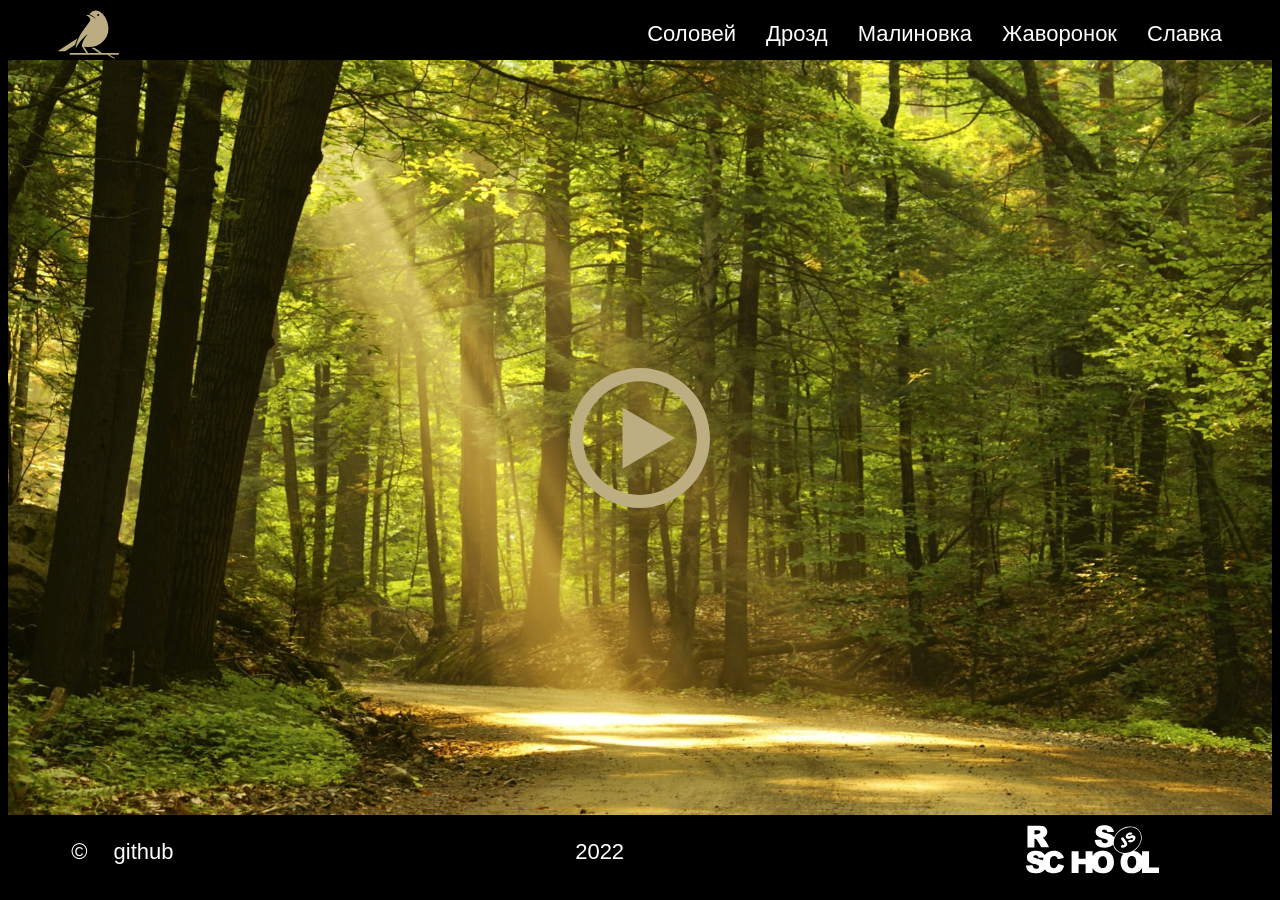
<file: eco-sounds/index.html>
<!DOCTYPE html>
<html lang="en">

<head>
    <meta charset="UTF-8">
    <meta http-equiv="X-UA-Compatible" content="IE=edge">
    <meta name="viewport" content="width=device-width, initial-scale=1.0">
    <link rel="shortcut icon" href="./assets/favicon.ico" type="image/x-icon">
    <link rel="preconnect" href="https://fonts.googleapis.com">
    <link rel="preconnect" href="https://fonts.gstatic.com" crossorigin>
    <link href="https://fonts.googleapis.com/css2?family=Inter:wght@400;700&family=Merriweather:wght@700&display=swap" rel="stylesheet">
    <link rel="stylesheet" href="style.css">
    <title>Document</title>
</head>

<body>
    <header>

        <div class="logo"> </div>
        <nav class="nav">
            <ul class="menu">
                <li class="menu-bird" data-bird="solovey">Соловей</li>
                <li class="menu-bird" data-bird="drozd">Дрозд</li>
                <li class="menu-bird" data-bird="zarynka">Малиновка</li>
                <li class="menu-bird" data-bird="javoronok">Жаворонок</li>
                <li class="menu-bird" data-bird="slavka">Славка</li>
            </ul>
        </nav>
    </header>
    <main class="screen">
        <button class="play-button"></button>
    </main>

    <footer>
        <div class="footer_container">
            <div class="footer_data">
                <span>© </span><a href="https://github.com/Alitalia60">github</a>
            </div>
            <div class="footer_year">
                <span>2022</span>
            </div>
            <div class="footer_rsschool">
                <!-- <a href="https://rs.school/" class="rss"> <img src="https://rs.school/images/rs_school-og.png" alt="rs.school" width="133" height="67"> </a> -->
                <a href="https://rs.school/" class="rss"> <img src="./assets/svg/rss.svg" alt="rs.school" width="133" height="67"> </a>
            </div>
        </div>
    </footer>

    <script src="index.js"></script>
</body>

</html>
</file>
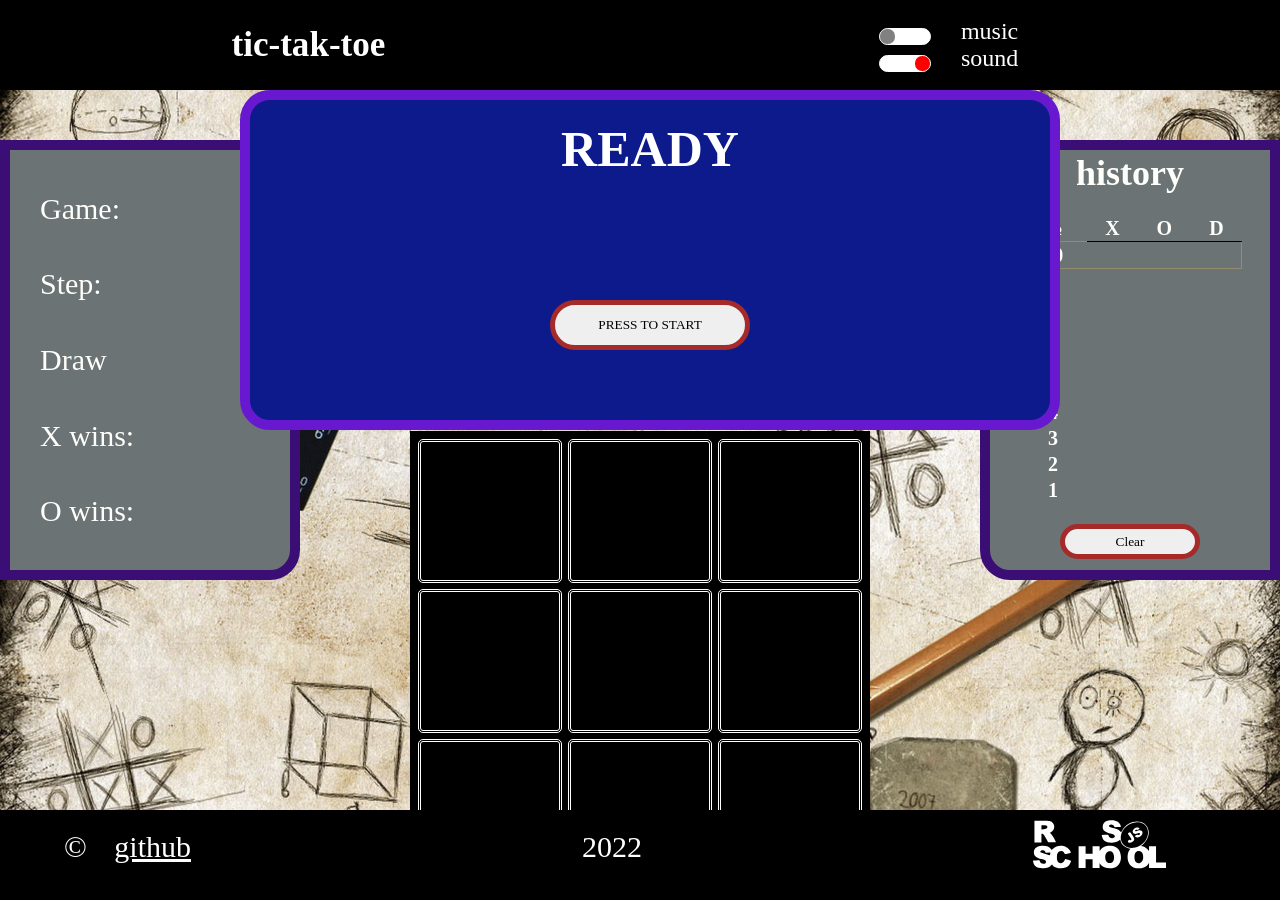
<file: tic-tac-toe/index.html>
<!DOCTYPE html>
<html lang="en">

<head>
    <meta charset="UTF-8">
    <meta http-equiv="X-UA-Compatible" content="IE=edge">
    <meta name="viewport" content="width=device-width, initial-scale=1.0">
    <title>tic-tak-toe</title>
    <link rel="stylesheet" href="style.css">
    <link rel="shortcut icon" href="./assets/img/favicon.ico" type="image/x-icon">
</head>

<body>
    <header>
        <h3>tic-tak-toe</h3>
        <div class="controls">
            <div class="controls_music">
                <div class="switch music_mute">
                    <div class="point"></div>
                </div>
                <span>music</span>
            </div>
            <div class="controls_sound">
                <div class="switch sound_mute">
                    <div class="point "></div>
                </div>
                <span>sound</span>
            </div>
        </div>
    </header>
    <main>
        <ul class="score_table info_table">
            <li class="score_game">
                <span>Game:</span> <span></span>
            </li>
            <li class="score_step">
                <span>Step:</span> <span></span>
            </li>
            <li class="score_draw"><span>Draw</span></li>
            <li class="score_x_wins">
                <span>X wins:</span> <span></span>
            </li>
            <li class="score_o_wins">
                <span>O wins:</span> <span></span>
            </li>
        </ul>
        <div id="field">
            <div class="cell" id="a1"></div>
            <div class="cell" id="a2"></div>
            <div class="cell" id="a3"></div>
            <div class="cell" id="b1"></div>
            <div class="cell" id="b2"></div>
            <div class="cell" id="b3"></div>
            <div class="cell" id="c1"></div>
            <div class="cell" id="c2"></div>
            <div class="cell" id="c3"></div>
        </div>
        <div class="history_table info_table">
            <table class="score_table">
                <caption>history</caption>
                <th>№</th>
                <th id="th-x">X</th>
                <th id="th-o">O</th>
                <th id="th-d">D</th>
                <tr id="r9-current">
                    <td>10</td>
                    <td id="td-r9-x"></td>
                    <td id="td-r9-o"></td>
                    <td id="td-r9-d"></td>
                </tr>
                <tr id="r8">
                    <td>9</td>
                    <td id="td-r8-x"></td>
                    <td id="td-r8-o"></td>
                    <td id="td-r8-d"></td>
                </tr>
                <tr id="r7">
                    <td>8</td>
                    <td id="td-r7-x"></td>
                    <td id="td-r7-o"></td>
                    <td id="td-r7-d"></td>
                </tr>
                <tr id="r6">
                    <td>7</td>
                    <td id="td-r6-x"></td>
                    <td id="td-r6-o"></td>
                    <td id="td-r6-d"></td>
                </tr>
                <tr id="r5">
                    <td>6</td>
                    <td id="td-r5-x"></td>
                    <td id="td-r5-o"></td>
                    <td id="td-r5-d"></td>
                </tr>
                <tr id="r4">
                    <td>5</td>
                    <td id="td-r4-x"></td>
                    <td id="td-r4-o"></td>
                    <td id="td-r4-d"></td>
                </tr>
                <tr id="r3">
                    <td>4</td>
                    <td id="td-r3-x"></td>
                    <td id="td-r3-o"></td>
                    <td id="td-r3-d"></td>
                </tr>
                <tr id="r2">
                    <td>3</td>
                    <td id="td-r2-x"></td>
                    <td id="td-r2-o"></td>
                    <td id="td-r2-d"></td>
                </tr>
                <tr id="r1">
                    <td>2</td>
                    <td id="td-r1-x"></td>
                    <td id="td-r1-o"></td>
                    <td id="td-r1-d"></td>
                </tr>
                <tr id="r0">
                    <td>1</td>
                    <td id="td-r0-x"></td>
                    <td id="td-r0-o"></td>
                    <td id="td-r0-d"></td>
                </tr>
            </table>
            <button id="clear_history">Clear</button>
        </div>

        <div class="game_over_box">
            <h1 class="game_status status_line_1">READY</h1>
            <h1 class="game_status status_line_2">READY</h1>
            <button class="btn_start_game">PRESS TO START</button>
        </div>
    </main>
    <footer>
        <div class="footer_container">
            <div class="footer_data">
                <span>© </span><a href="https://github.com/Alitalia60">github</a>
            </div>
            <div class="footer_year">
                <span>2022</span>
            </div>
            <div class="footer_rsschool">
                <a href="https://rs.school/" class="rss"> <img src="./assets/img/rss.svg" alt="rs.school" width="133" height="67"> </a>
            </div>
        </div>
    </footer>
    <script src="script.js"></script>
</body>

</html>
</file>
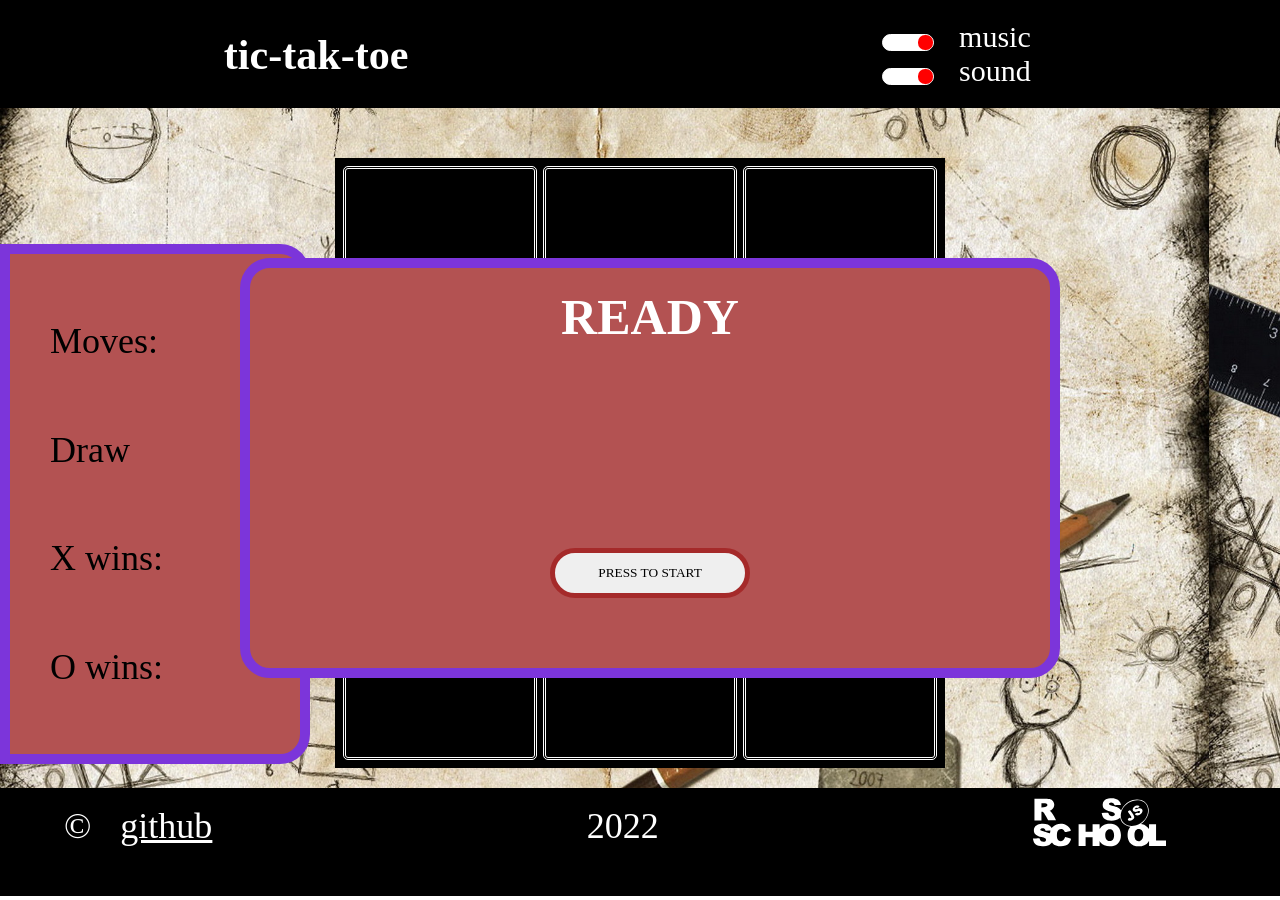
<file: tic-tak-toe/index.html>
<!DOCTYPE html>
<html lang="en">

<head>
    <meta charset="UTF-8">
    <meta http-equiv="X-UA-Compatible" content="IE=edge">
    <meta name="viewport" content="width=device-width, initial-scale=1.0">
    <title>tic-tak-toe</title>
    <link rel="stylesheet" href="style.css">
</head>

<body>
    <header>
        <h3>tic-tak-toe</h3>
        <div class="controls">
            <div class="controls_music">
                <div class="switch music_mute">
                    <div class="point"></div>
                </div>
                <span>music</span>
            </div>
            <div class="controls_sound">
                <div class="switch sound_mute">
                    <div class="point "></div>
                </div>
                <span>sound</span>
            </div>
        </div>
    </header>
    <main>
        <div class="score">
            <ul class="score_table">
                <li class="score_step">
                    <span>Moves:</span> <span></span>
                </li>
                <li class="score_draw"><span>Draw</span></li>
                <li class="score_x_wins">
                    <span>X wins:</span> <span></span>
                </li>
                <li class="score_o_wins">
                    <span>O wins:</span> <span></span>
                </li>
            </ul>
        </div>
        <div id="field">
            <div class="cell" id="a1"></div>
            <div class="cell" id="a2"></div>
            <div class="cell" id="a3"></div>
            <div class="cell" id="b1"></div>
            <div class="cell" id="b2"></div>
            <div class="cell" id="b3"></div>
            <div class="cell" id="c1"></div>
            <div class="cell" id="c2"></div>
            <div class="cell" id="c3"></div>
        </div>
        <div class="game_over_box">
            <h1 class="game_status status_line_1">READY</h1>
            <h1 class="game_status status_line_2">READY</h1>
            <button class="btn_start_game">PRESS TO START</button>
        </div>
    </main>
    <footer>
        <div class="footer_container">
            <div class="footer_data">
                <span>© </span><a href="https://github.com/Alitalia60">github</a>
            </div>
            <div class="footer_year">
                <span>2022</span>
            </div>
            <div class="footer_rsschool">
                <a href="https://rs.school/" class="rss"> <img src="./assets/img/rss.svg" alt="rs.school" width="133" height="67"> </a>
            </div>
        </div>
    </footer>
    <script src="script.js"></script>
</body>

</html>
</file>
<file: eco-sounds/style.css>
:root {
    --color-bg: #000;
    --color-text: #fff;
    --color-hover: #bdae82;
}

html {
    box-sizing: border-box;
}

body {
    min-width: 768px;
    background-color: var(--color-bg);
    font-family: 'Roboto', sans-serif;
    font-size: 22px;
    color: var(--color-text);
}

a {
    color: var(--color-text);
    text-decoration: none;
}

a:hover {
    color: var(--color-hover);
}

header {
    height: 10%;
    /* border: 1px solid red; */
    display: flex;
    justify-content: space-between;
    align-items: center;
    padding: 0px 50px;
}

.nav {
    display: flex;
    flex-direction: row;
    justify-content: space-between;
    cursor: pointer;
}

.logo {
    width: 61px;
    height: 52px;
    background-image: url(./assets/svg/logo.svg);
    background-position: center;
    background-repeat: no-repeat;
    background-size: cover;
    filter: invert(26%) sepia(15%) saturate(638%) hue-rotate(7deg) brightness(92%) contrast(87%);
    cursor: pointer;
}

.logo:hover {
    filter: none;
}

.menu {
    display: flex;
    gap: 30px;
    margin: 0px;
    list-style: none;
}

.menu-bird,
.play-button,
.logo,
.footer_data>a,
.footer_rsschool {
    transition-duration: 0.3s;
}

.menu-bird:hover {
    color: var(--color-hover);
}

.selected {
    color: var(--color-hover);
}

.screen {
    position: relative;
    height: calc(100vh - 145px);
    background-image: url(./assets/img/forest.jpg);
    background-position: center;
    background-repeat: no-repeat;
    background-size: cover;
}

.play-button {
    width: 140px;
    height: 140px;
    position: absolute;
    left: calc(50% - 70px);
    top: calc(50% - 70px);
    background-image: url("./assets/svg/play.svg");
    background-size: contain;
    background-color: transparent;
    background-repeat: no-repeat;
    border: none;
}

footer {
    height: 6%;
}

.footer_container {
    display: flex;
    justify-content: space-between;
    align-items: center;
    color: var(--color-text);
    /* gap: 50px; */
    width: 90%;
    margin: auto;
    /* border: 1px solid red; */
}

.footer_data>span {
    margin-right: 20px;
}

.footer_year {
    justify-self: center;
}

.footer_rsschool {
    margin-right: 50px;
}

.footer_rsschool:hover {
    filter: invert(26%) sepia(15%) saturate(638%) hue-rotate(7deg) brightness(92%) contrast(87%);
}
</file>
<file: tic-tac-toe/style.css>
:root {
    --color-background: blue;
    --color-cell: black;
    --color-X-cell: yellow;
    --color-O-cell: cyan;
}

body {
    margin: 0;
    padding: 0;
    box-sizing: border-box;
    /* font-family: 'Gloria Hallelujah', cursive; */
    font-family: "Merriweather", serif;
}

html,
body {
    height: 100%;
}

body,
button {
    font-family: "Indie Flower", cursive;
}

header {
    display: flex;
    justify-content: space-around;
    align-items: center;
    background-color: var(--color-background);
}

.btn_mute {
    background: url(./assets/img/Sound_on.png) center no-repeat;
    background-position: center;
    background-size: contain;
    width: 50px;
    height: 50px;
    background-color: transparent;
    cursor: pointer;
    /* border: 1px solid #fff; */
}

.mute {
    background-image: url(./assets/img/Sound_off.png);
}

.controls {
    width: 200px;
    display: flex;
    flex-direction: column;
}

.controls_music,
.controls_sound {
    width: 100%;
    flex-direction: row;
    justify-content: space-evenly;
    display: flex;
    align-items: center;
    font-size: 30px;
}

.switch {
    margin-top: 10px;
    display: flex;
    width: 50px;
    height: fit-content;
    border: 1px solid #fff;
    border-radius: 10px;
    background-color: white;
    cursor: pointer;
    justify-content: flex-end;
}

.switch .point {
    width: 15px;
    height: 15px;
    border-radius: 7px;
    background-color: red;
    transition-duration: 0.5s;
}

.switch_off .point {
    background-color: grey;
    transform: translateX(-35px);
}

main {
    padding-top: 50px;
    width: 100%;
    height: 80vh;
    background-image: url(./assets/img/krestik-nolik-feniks-bumaga.jpg);
    background-size: contain;
    background-position: 0 0;
    position: relative;
    overflow: hidden;
    display: flex;
    justify-content: space-between;
}

.info_table {
    list-style: none;
    font-size: 36px;
    width: 280px;
    height: 500px;
    border: solid 10px rgb(59, 14, 117);
    border-radius: 0px 30px 30px 0px;
    background-color: rgb(108 115 117);
    display: flex;
    flex-direction: column;
    justify-content: space-evenly;
    transition: all 1s;
    margin: 0px;
    padding: 0px;
    color: #fefefa;
}

li {
    margin-left: 30px;
}

.score_step span {
    animation: jumping 0.5s;
    animation-direction: reverse;
    animation-timing-function: cubic-bezier(0.5, 0.5, 0.5, 0.5);
    animation-iteration-count: 3;
    /* cursor: pointer; */
}

@keyframes jumping {
    0% {
        transform: translateY(5px)
    }
    100% {
        transform: translateY(0px)
    }
}

table {
    width: 80%;
    margin: auto;
    font-size: 24px;
    border-collapse: collapse;
    font-weight: 900;
    line-height: 30px;
}

.history_table {
    border-radius: 30px 0px 0px 30px;
}

caption {
    margin-bottom: 30px;
    font-size: 36px;
}

#th-x,
#th-o,
#th-d {
    /* width: 30%; */
    /* text-align: center; */
    border-bottom: 1px solid #000;
}

td {
    /* width: 20%; */
    text-align: center;
}

#td-o,
#td-x,
#td-d {
    border-bottom: 1px solid #000;
}

#r9-current {
    border: #958b6d 1px solid;
}

button#clear_history {
    width: 50%;
    margin: auto;
    height: 35px;
    border-radius: 20px;
    cursor: pointer;
    border: 5px solid brown;
}

#field {
    /* margin: auto; */
    margin: 2%;
    width: 540px;
    height: 540px;
    display: grid;
    grid-template-areas: "a1 a2 a3" "b1 b2 b3" "c1 c2 c3";
    border: 5px solid black;
    background-color: var(--color-cell);
    transition-duration: 0.5s;
}

.cell {
    margin: 3px;
    border: 3px double white;
    border-radius: 5px;
    font-size: 50px;
    transition-duration: 0.5s;
    font-size: 50px;
    cursor: pointer;
    display: flex;
    justify-content: center;
    align-items: center;
    background-position: center;
    background-size: 130px 130px;
    background-repeat: no-repeat;
}

.cell_krug {
    background-image: url(./assets/img/krug.png);
}

.cell_krest {
    background-image: url(./assets/img/krest.png);
}

.cell_a1 {
    grid-area: a1;
}

.cell_a2 {
    grid-area: a2;
}

.cell_a3 {
    grid-area: a3;
}

.cell_b1 {
    grid-area: b1;
}

.cell_a1 {
    grid-area: b2;
}

.cell_a1 {
    grid-area: b3;
}

.cell_a1 {
    grid-area: c1;
}

.cell_a1 {
    grid-area: c2;
}

.cell_a1 {
    grid-area: c3;
}

.game_over_box {
    width: 800px;
    height: 320px;
    position: absolute;
    top: 150px;
    left: calc(50% - 400px);
    border: solid 10px rgb(104, 25, 207);
    border-radius: 30px;
    background-color: rgb(13, 26, 139);
    display: flex;
    flex-direction: column;
    align-items: center;
    transition: all 0.5s;
    cursor: auto;
}

h1 {
    padding: 0;
    margin: 0;
    margin-top: 20px;
    font-size: 50px;
}

.btn_start_game {
    display: block;
    width: 200px;
    height: 50px;
    border: 5px solid brown;
    border-radius: 30px;
    cursor: pointer;
    position: absolute;
    bottom: 70px;
    transition-duration: 0.5s;
}

header,
footer {
    color: white;
    background-color: black;
    height: 80px;
    font-size: 36px;
}

footer {
    position: absolute;
    width: 100%;
    bottom: 0px;
}

.footer_container {
    display: flex;
    justify-content: space-between;
    align-items: center;
    color: var(--color-text);
    width: 90%;
    margin: auto;
}

.footer_data>span {
    margin-right: 20px;
}

.footer_data>a {
    color: white;
}

.footer_data>a:hover {
    color: #958b6d;
}

.footer_year {
    justify-self: center;
}

.footer_rsschool {
    margin-right: 50px;
}

.footer_rsschool:hover {
    filter: invert(26%) sepia(15%) saturate(638%) hue-rotate(7deg) brightness(92%) contrast(87%);
}

@media screen and (max-width: 1366px) {
    #field {
        width: 450px;
        height: 450px;
    }
    .controls_music,
    .controls_sound {
        font-size: 24px;
    }
    .info_table {
        font-size: 30px;
        height: 420px;
    }
    table {
        font-size: 20px;
        line-height: 24px;
    }
    .cell {
        font-size: 40px;
        justify-content: center;
        align-items: center;
        background-size: 80%;
    }
    header,
    footer {
        height: 10vh;
        font-size: 30px;
    }
}
</file>
<file: tic-tak-toe/style.css>
:root {
    --color-background: blue;
    --color-cell: black;
    --color-X-cell: yellow;
    --color-O-cell: cyan;
}

body {
    margin: 0;
    padding: 0;
    box-sizing: border-box;
    /* font-family: 'Gloria Hallelujah', cursive; */
    font-family: 'Merriweather', serif;
}

body,
button {
    font-family: 'Indie Flower', cursive;
}

header {
    display: flex;
    justify-content: space-around;
    align-items: center;
    background-color: var(--color-background);
}

.btn_mute {
    background: url(./assets/img/Sound_on.png) center no-repeat;
    background-position: center;
    background-size: contain;
    width: 50px;
    height: 50px;
    background-color: transparent;
    cursor: pointer;
    /* border: 1px solid #fff; */
}

.mute {
    background-image: url(./assets/img/Sound_off.png);
}

.controls {
    width: 200px;
    display: flex;
    flex-direction: column;
}

.controls_music,
.controls_sound {
    width: 100%;
    flex-direction: row;
    justify-content: space-evenly;
    display: flex;
    align-items: center;
    font-size: 30px;
}

.switch {
    margin-top: 10px;
    display: flex;
    width: 50px;
    height: fit-content;
    border: 1px solid #fff;
    border-radius: 10px;
    background-color: white;
    cursor: pointer;
    justify-content: flex-end;
}

.switch .point {
    width: 15px;
    height: 15px;
    border-radius: 7px;
    background-color: red;
    transition-duration: 0.5s;
}

.switch_off .point {
    background-color: grey;
    transform: translateX(-35px);
}

main {
    padding-top: 50px;
    width: 100%;
    height: 70vh;
    background-image: url(./assets/img/krestik-nolik-feniks-bumaga.jpg);
    background-size: contain;
    background-position: 0 0;
    position: relative;
    overflow: hidden;
}

.score_table {
    list-style: none;
    font-size: 36px;
    width: 250px;
    height: 500px;
    position: absolute;
    top: 100px;
    left: 0px;
    border: solid 10px rgb(124, 53, 218);
    border-radius: 0px 30px 30px 0px;
    background-color: rgb(179, 82, 82);
    display: flex;
    flex-direction: column;
    justify-content: space-evenly;
    align-items: flex-start;
    transition: all 1s;
}

#field {
    margin: auto;
    width: 600px;
    height: 600px;
    display: grid;
    grid-template-areas: "a1 a2 a3" "b1 b2 b3" "c1 c2 c3";
    border: 5px solid black;
    background-color: var(--color-cell);
}

.cell {
    margin: 3px;
    border: 3px double white;
    border-radius: 5px;
    font-size: 50px;
    transition-duration: 0.5s;
    font-size: 50px;
    cursor: pointer;
    display: flex;
    justify-content: center;
    align-items: center;
    background-position: center;
    background-size: 130px 130px;
    background-repeat: no-repeat;
}

.cell_krug {
    background-image: url(./assets/img/krug.png);
}

.cell_krest {
    background-image: url(./assets/img/krest.png);
}

.cell_a1 {
    grid-area: a1;
}

.cell_a2 {
    grid-area: a2;
}

.cell_a3 {
    grid-area: a3;
}

.cell_b1 {
    grid-area: b1;
}

.cell_a1 {
    grid-area: b2;
}

.cell_a1 {
    grid-area: b3;
}

.cell_a1 {
    grid-area: c1;
}

.cell_a1 {
    grid-area: c2;
}

.cell_a1 {
    grid-area: c3;
}

.game_over_box {
    width: 800px;
    height: 400px;
    position: absolute;
    top: 150px;
    left: calc(50% - 400px);
    border: solid 10px rgb(124, 53, 218);
    border-radius: 30px;
    background-color: rgb(179, 82, 82);
    display: flex;
    flex-direction: column;
    align-items: center;
    transition: all 0.5s;
    cursor: auto;
}

h1 {
    padding: 0;
    margin: 0;
    margin-top: 20px;
    font-size: 50px;
}

.btn_start_game {
    display: block;
    width: 200px;
    height: 50px;
    border: 5px solid brown;
    border-radius: 30px;
    cursor: pointer;
    position: absolute;
    bottom: 70px;
}

header,
footer {
    color: white;
    background-color: black;
    height: 12vh;
    font-size: 36px;
}

.footer_container {
    display: flex;
    justify-content: space-between;
    align-items: center;
    color: var(--color-text);
    width: 90%;
    margin: auto;
}

.footer_data>span {
    margin-right: 20px;
}

.footer_data>a {
    color: white;
}

.footer_data>a:hover {
    color: #958b6d;
}

.footer_year {
    justify-self: center;
}

.footer_rsschool {
    margin-right: 50px;
}

.footer_rsschool:hover {
    filter: invert(26%) sepia(15%) saturate(638%) hue-rotate(7deg) brightness(92%) contrast(87%);
}
</file>
